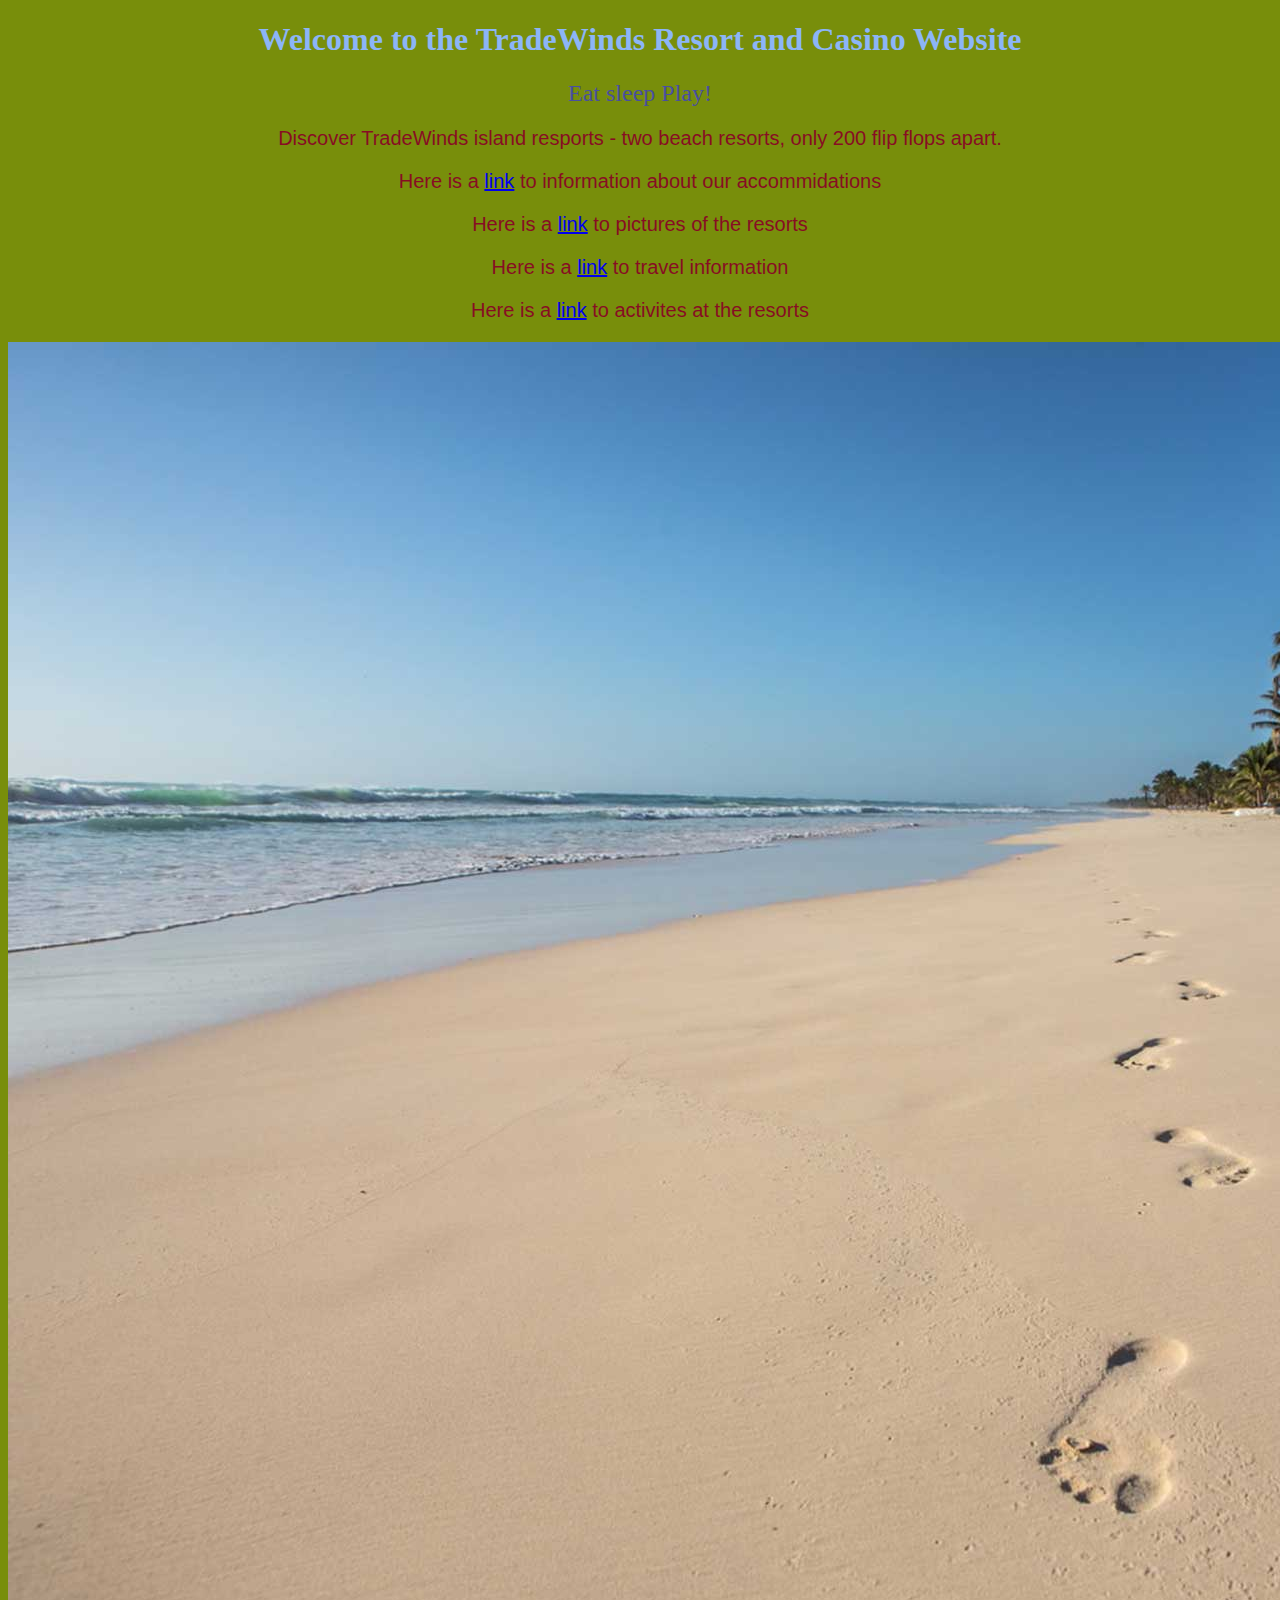
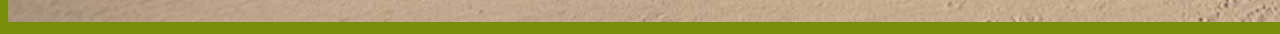
<file: index.html>
<!DOCTYPE html>
<html>
  <head>
    <link href="css/style.css" rel="stylesheet" type="text/css">
    <title>TradeWinds Resort and Casino</title>
  </head>

  <body>
    <H1>Welcome to the TradeWinds Resort and Casino Website</h1>
      <h2>Eat sleep Play!</h2>

      <p>Discover TradeWinds island resports - two beach resorts, only 200 flip flops apart.</p>
      <p>Here is a <a href="accommidations.html">link</a> to information about our accommidations</p>
      <p>Here is a <a href="pictures.html">link</a> to pictures of the resorts</p>
      <p>Here is a <a href="travel.html">link</a> to travel information</p>
      <p>Here is a <a href="activites.html">link</a> to activites at the resorts</p>

    <img src="img/sand footprints.jpg" href="A picture of footprints in the sand">
</html>
</file>
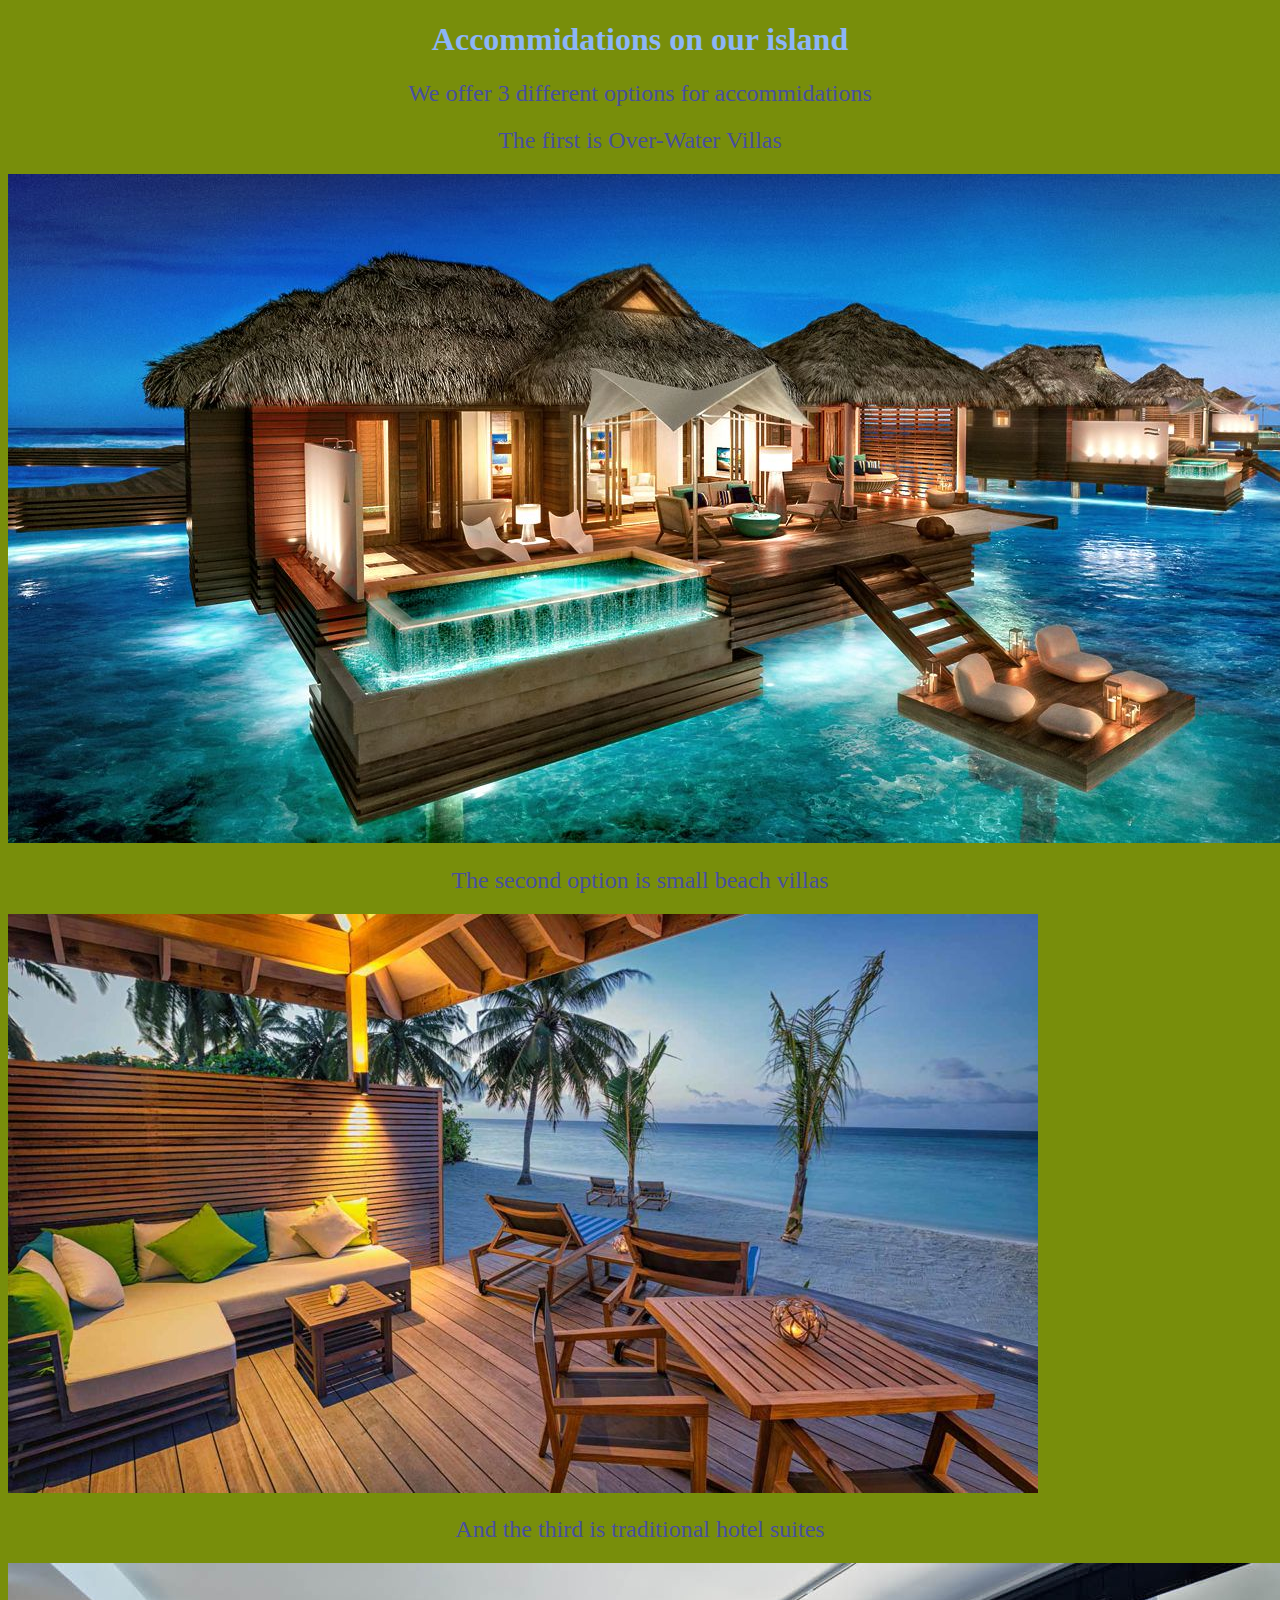
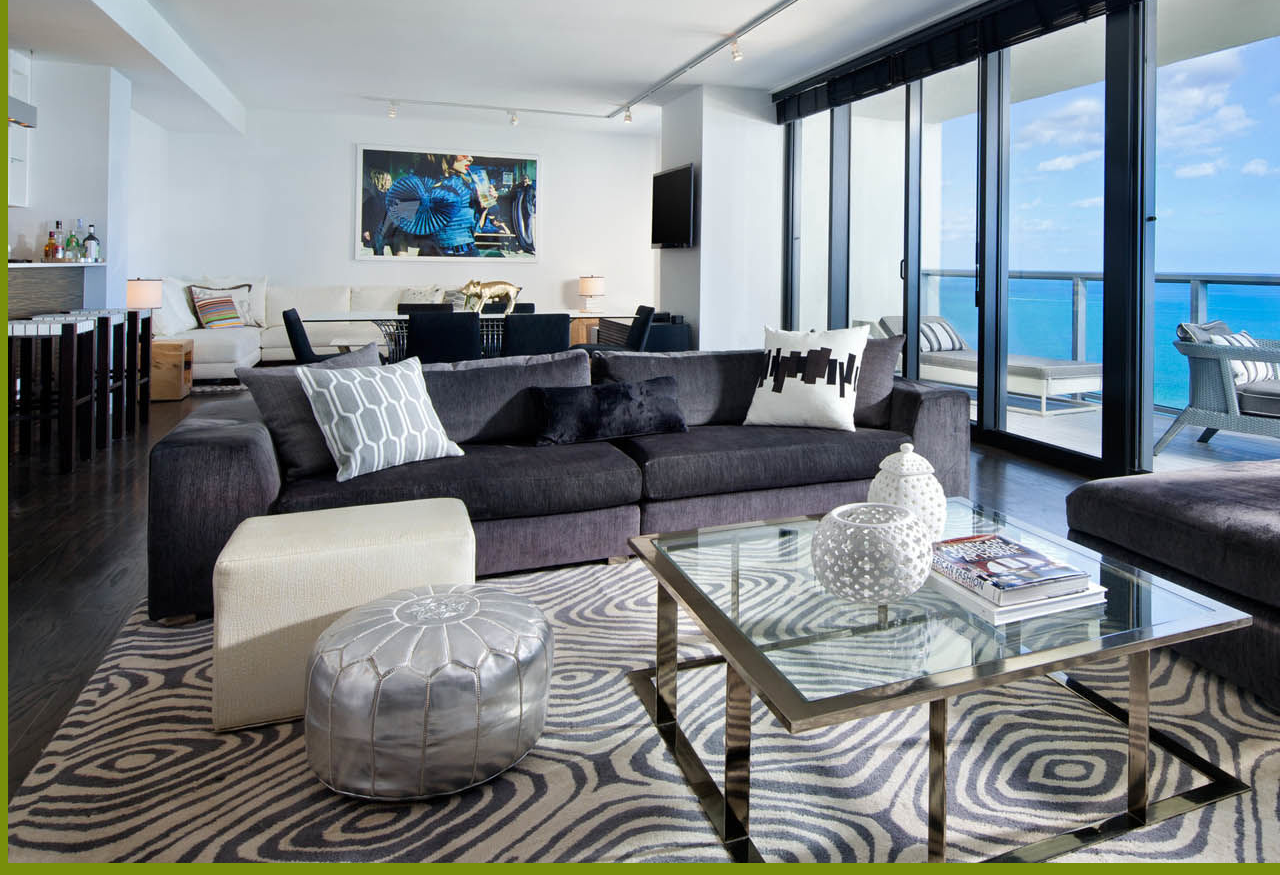
<file: accommidations.html>
<!DOCTYPE html>
<html>
<head>
  <link href="css/style.css" type="text/css" rel="stylesheet">
  <title>
    Accommidations
  </title>

  <body>
    <h1>Accommidations on our island</h1>
    <h2>We offer 3 different options for accommidations</h2>
    <h2>The first is Over-Water Villas</h2>
    <img src="img/overwater.jpg" href="One of our over water villas">
    <h2>The second option is small beach villas</h2>
    <img src="img/beachvilla.jpg" href="One of our beach villas">
    <h2>And the third is traditional hotel suites</h2>
    <img src="img/hotelsuite.jpg" href="One of our hotel suites">

  </body>
</html>
</file>
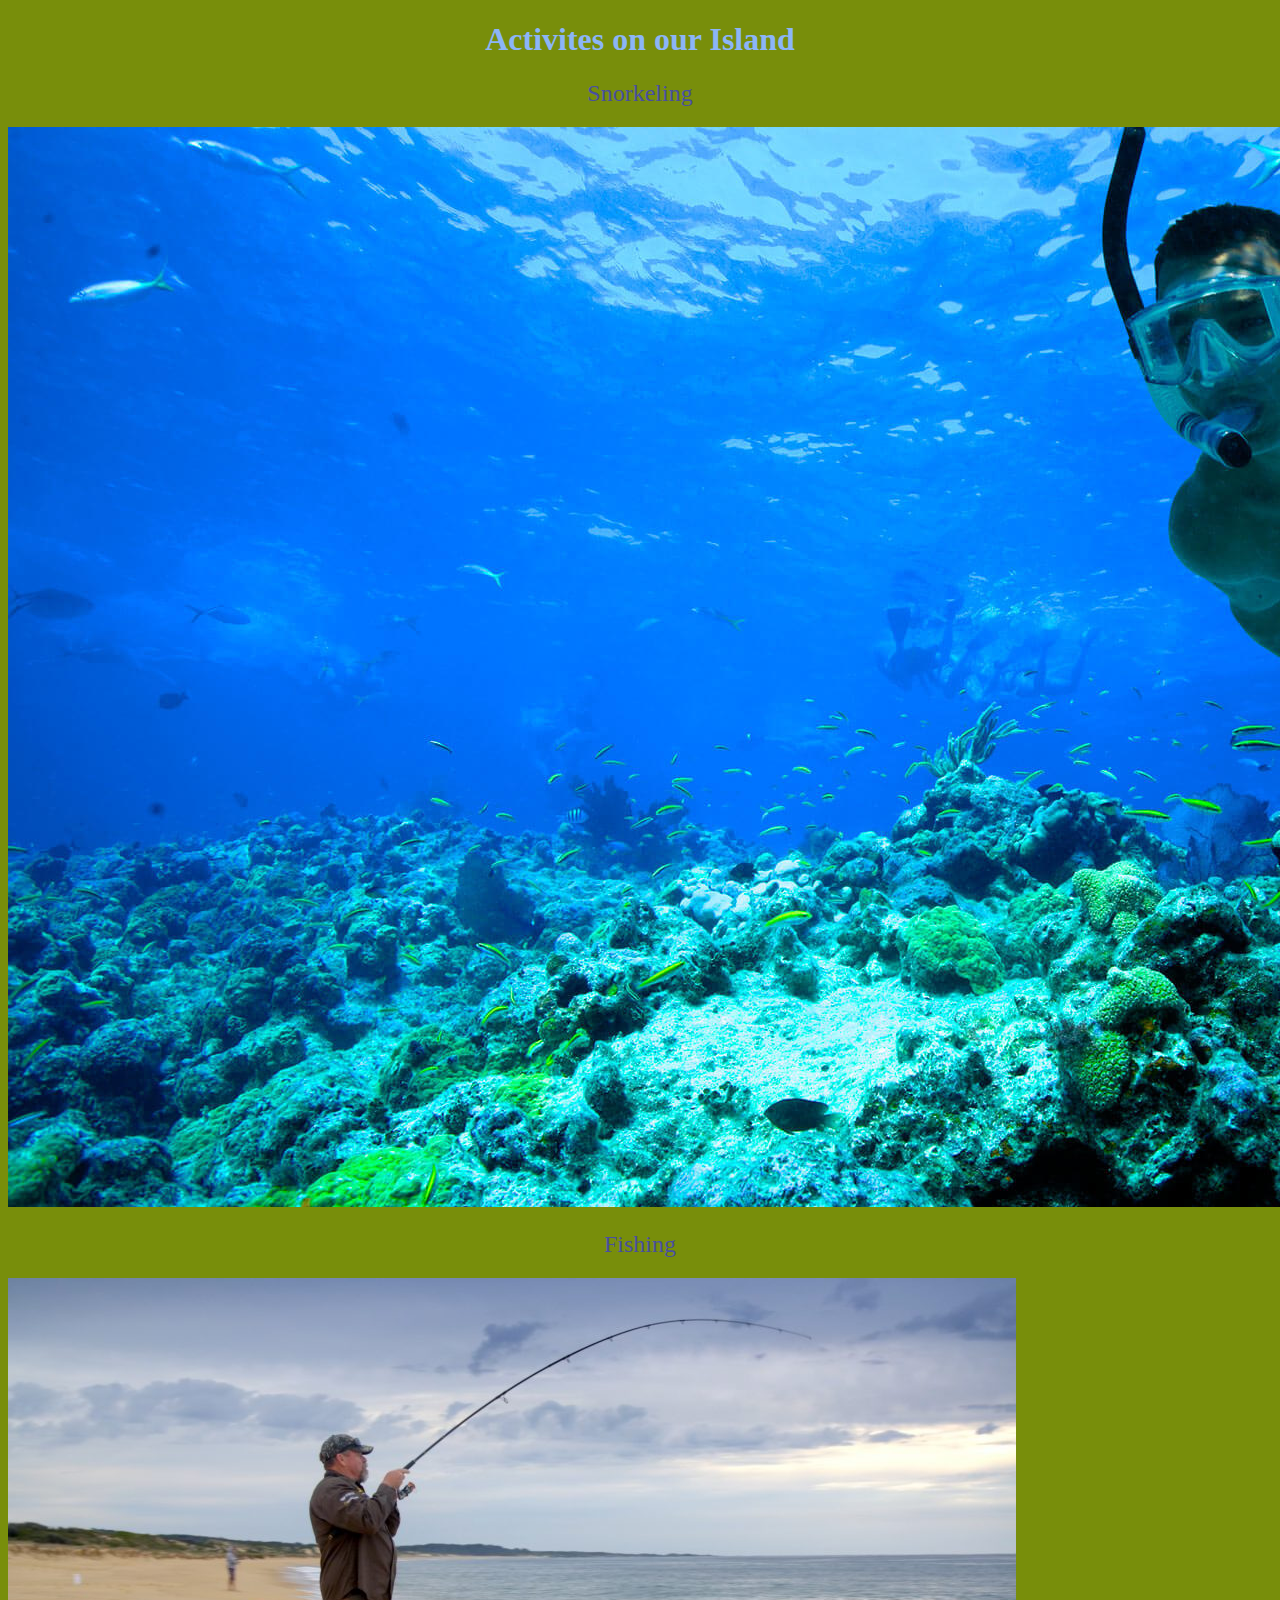
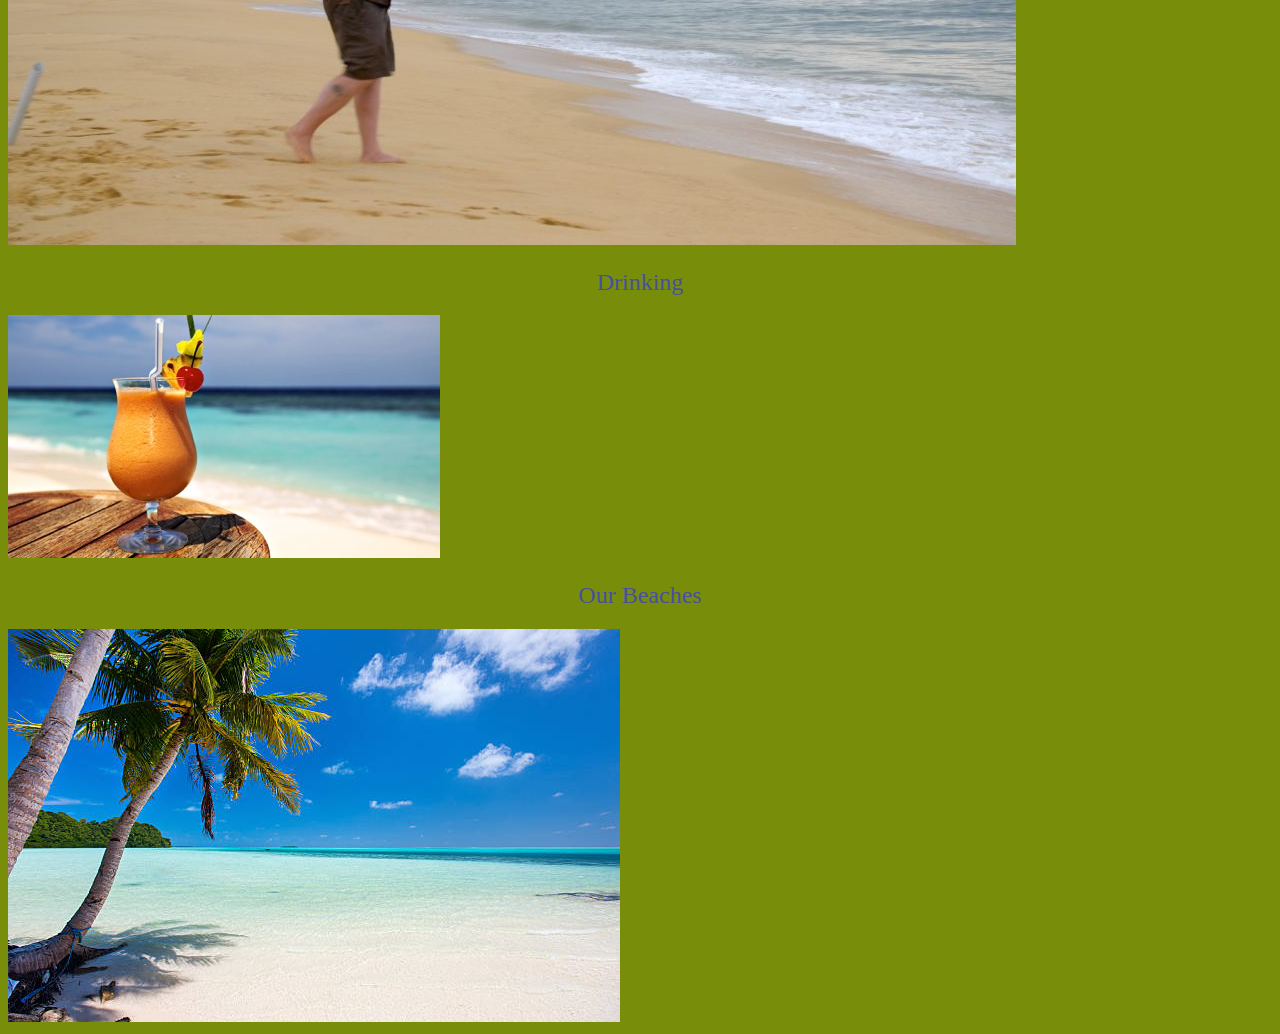
<file: activites.html>
<!DOCTYPE html>
<html>
<head>
  <link href="css/style.css" rel="stylesheet" type="text/css">
  <title>
    Activites on the island
  </title>
  <body>
    <h1>Activites on our Island</h1>
    <h2>Snorkeling</h2>
    <img src="img/snorkeling.jpg" href="A picture of a diver">
    <h2>Fishing</h2>
    <img src="img/fishing.jpg" href="A picture  of a man fishing">
    <h2>Drinking</h2>
    <img src="img/drink.jpg" href="A picture of a beverage dude">
    <h2>Our Beaches</h2>
    <img src="img/beach.jpg" href="A picture of the beach">

  </body>


</html>
</file>
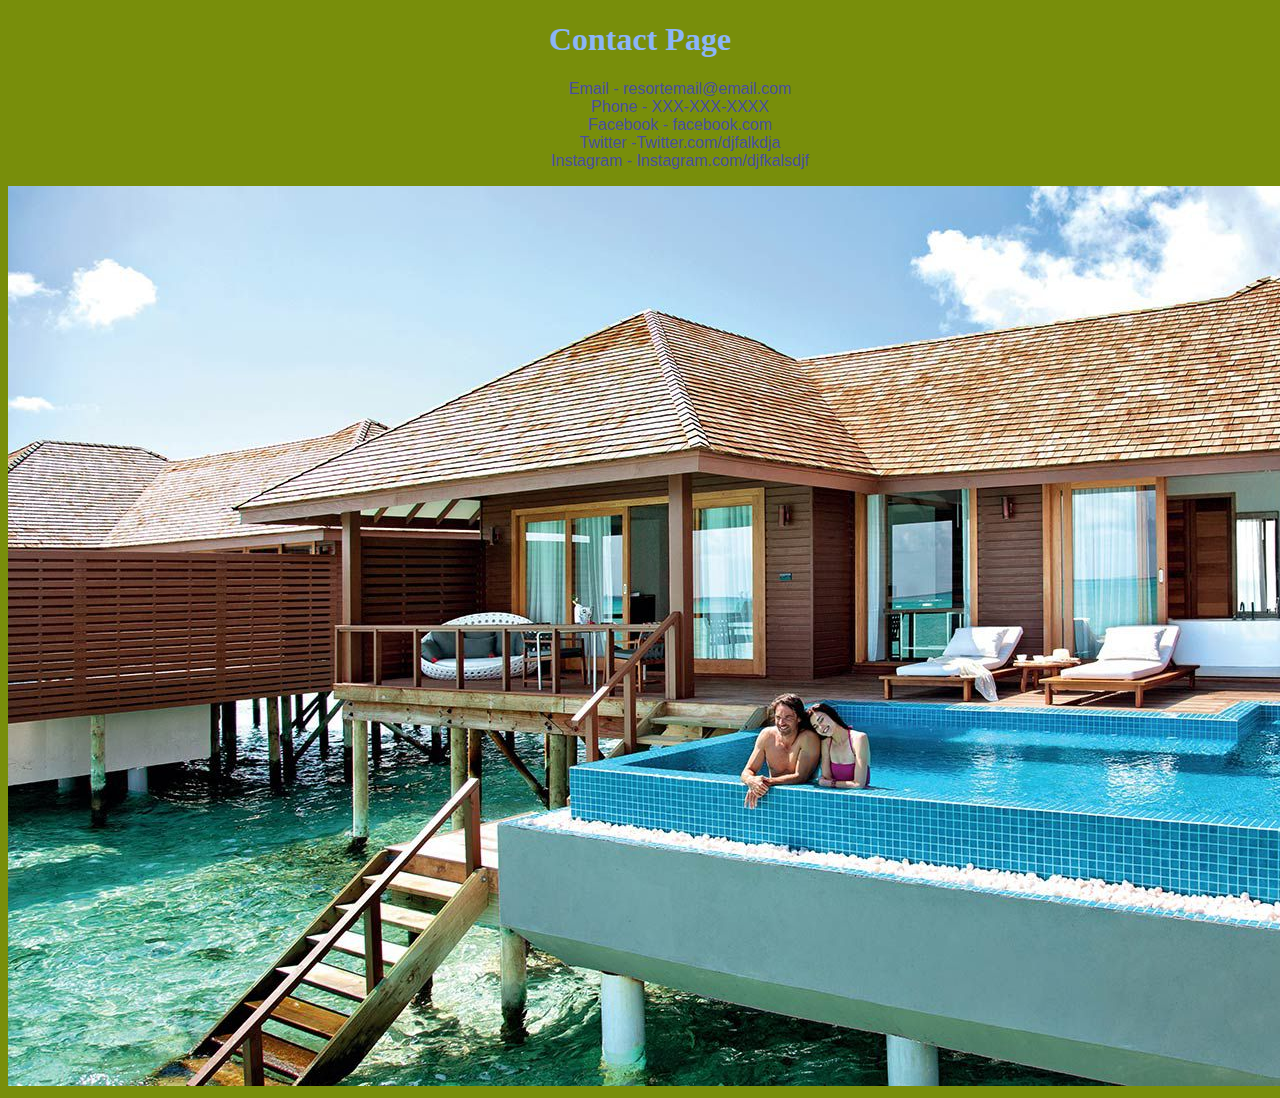
<file: contactinfo.html>
<!DOCTYPE html>
<html>
<head>
  <link href="css/style.css" rel="stylesheet" type="text/css">
  <title>Contact info page</title>
</head>

<body>
  <h1> Contact Page</h1>
  
    <ul>
      <ul>Email - resortemail@email.com</ul>
      <ul>Phone - XXX-XXX-XXXX</ul>
      <ul>Facebook - facebook.com</ul>
      <ul>Twitter -Twitter.com/djfalkdja</ul>
      <ul>Instagram - Instagram.com/djfkalsdjf</ul>
    </ul>

  <img src="img/resort5.jpg" href="A picture of our cabanas">
  </body>
</html>
</file>
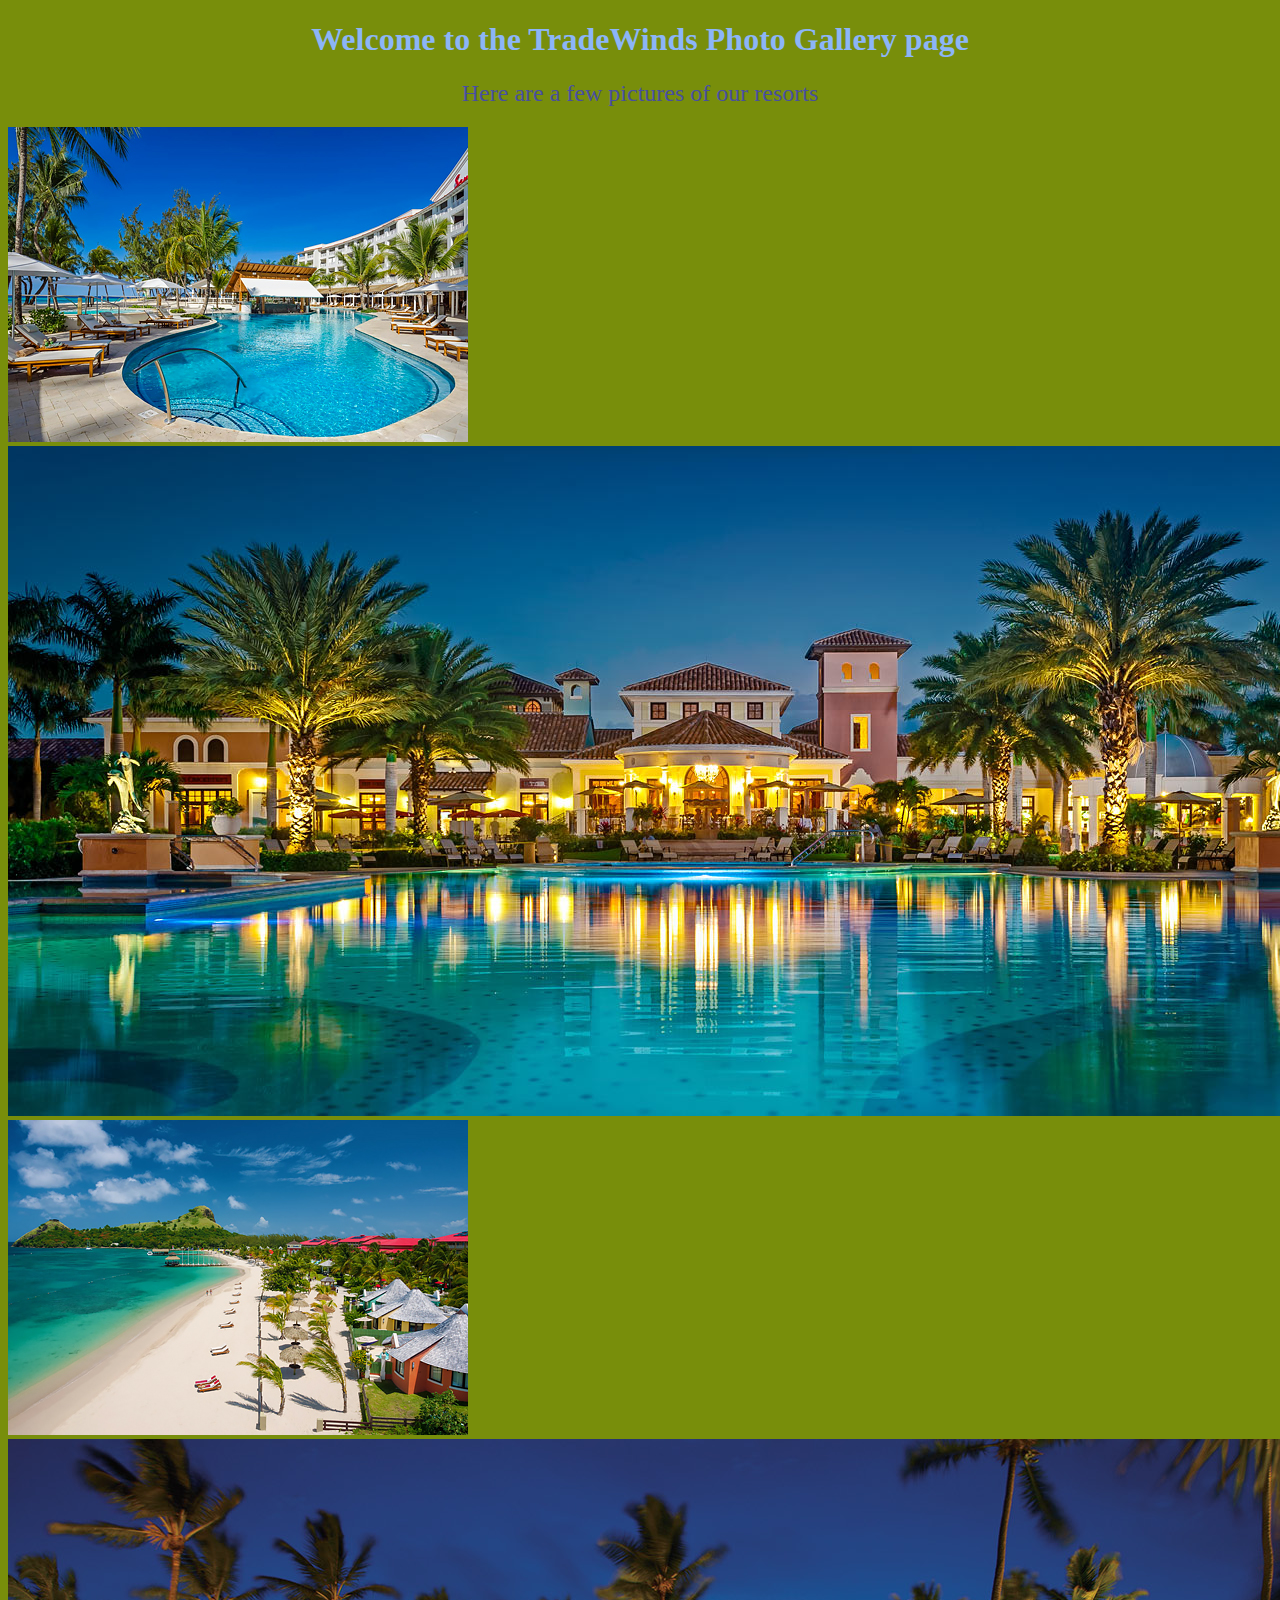
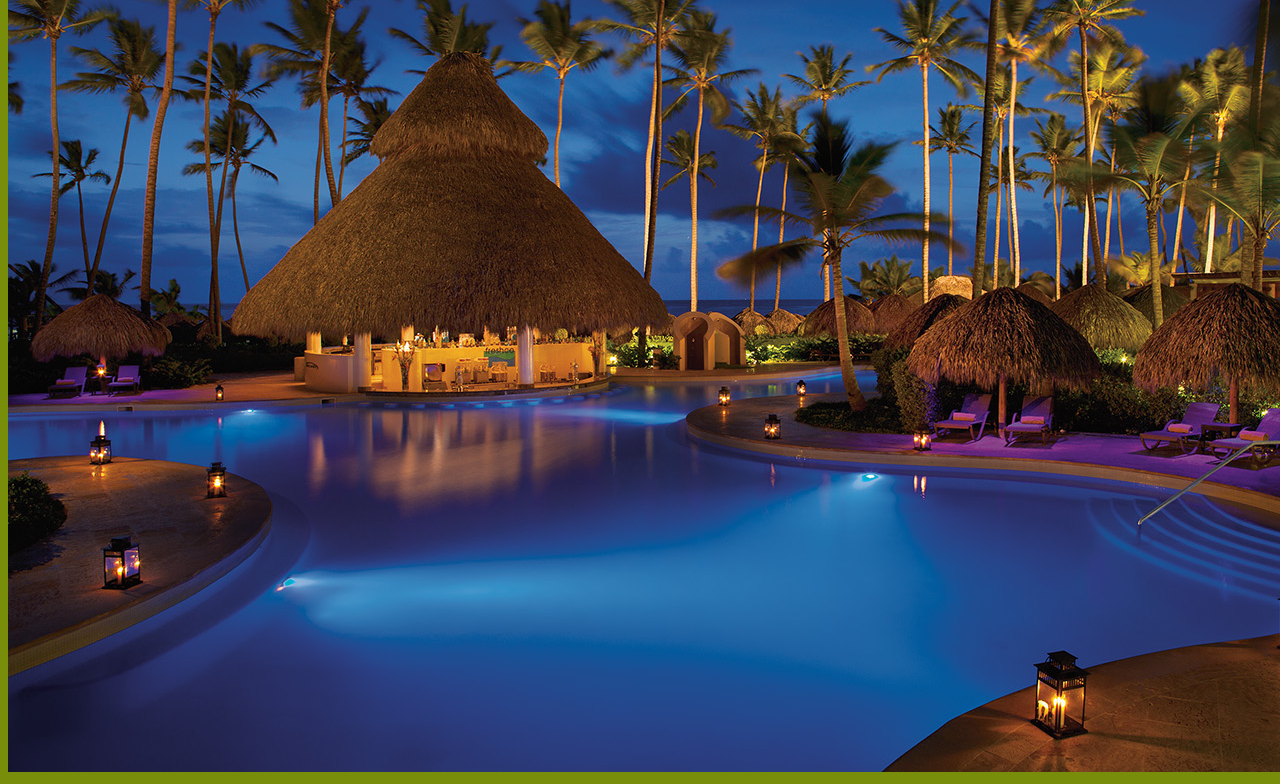
<file: pictures.html>
<!DOCTYPE html>
<html>
<head>
  <title>TradeWinds photo gallery</title>
  <link href="css/style.css" rel="Stylesheet" type="text/css">
</head>

<body>
  <h1>Welcome to the TradeWinds Photo Gallery page</h1>
  <h2> Here are a few pictures of our resorts</h2>

  <img src="img/resort1.jpg" href="A picture of one of our pools">
  <img src="img/resort2.jpg" href="A picture of our resort">
  <img src="img/resort3.jpg" href="A picture of our beach">
  <img src="img/resort4.jpg" href="A picture of our resort at night">

</body>
</html>
</file>
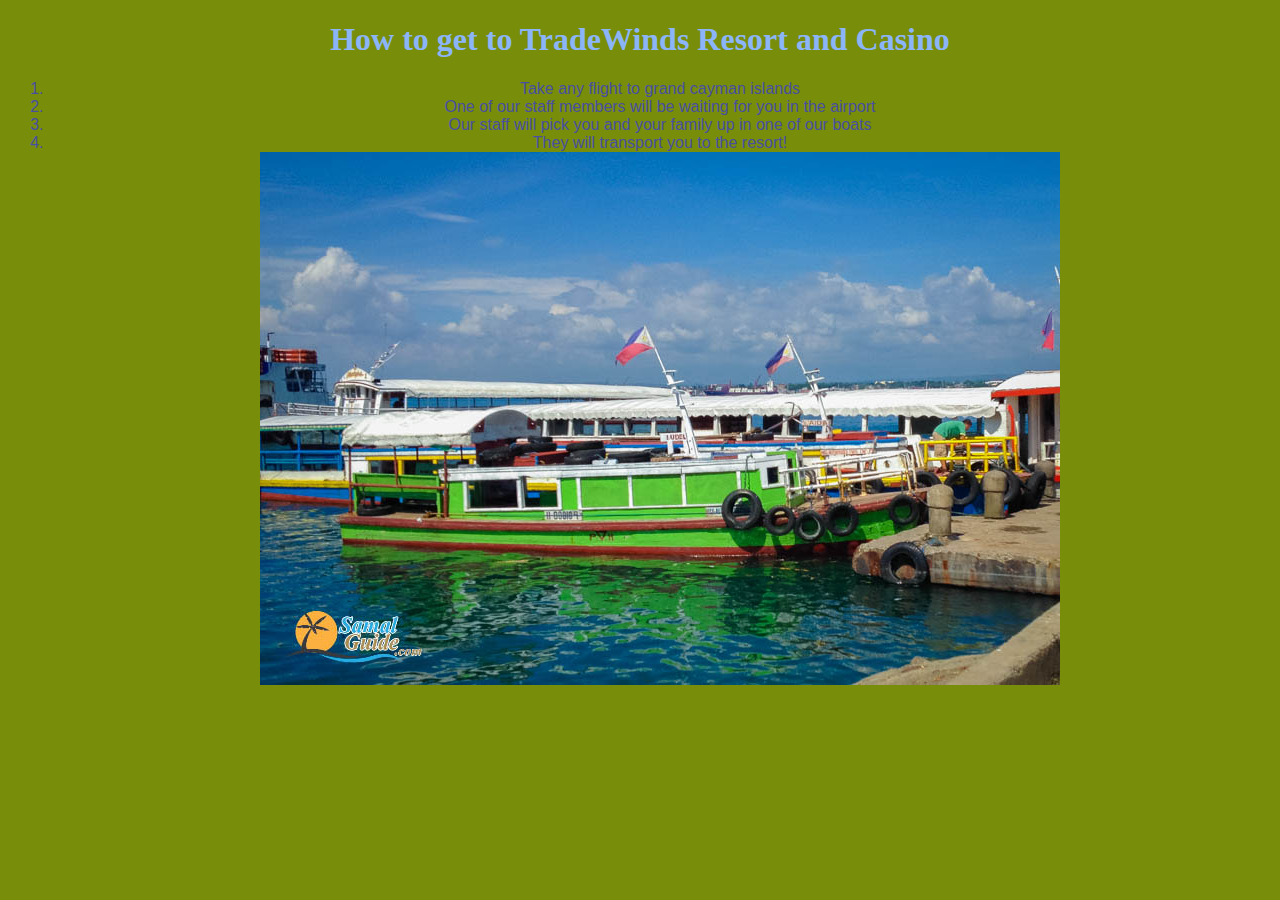
<file: travel.html>
<!DOCTYPE html>
<html>
<head>
  <link href="css/style.css" rel="stylesheet" type="text/css">
  <title>
    Travel Information
  </title>
<body>
  <h1> How to get to TradeWinds Resort and Casino</h1>

  <ol>
    <li>Take any flight to grand cayman islands</li>
    <li>One of our staff members will be waiting for you in the airport</li>
    <li>Our staff will pick you and your family up in one of our boats</li>
    <li>They will transport you to the resort!</li>

  <img src="img/boat.jpg" href="A picture of a boat">
</body>
</html>
</file>
<file: css/style.css>
h1 {
  color: #8cb5f7;
  text-align: center;
  font-family: cursive;
}

h2{
  color: #484fa0;
  text-align: center;
  font-weight: 200;
}

p{
  color: #870d23;
  text-align: center;
  font-size: 20px;
  font-family: sans-serif;
  font-weight: 200;
}

img{
  image-orientation: center;
}

ul{
  color: #484fa0;
  text-align: center;
  font-family: sans-serif;

}
ol{
  color: #484fa0;
  text-align: center;
  font-family: sans-serif;
}

li{
  text-align:center;
}

body{
  background-color: #788e0b;
}
</file>
